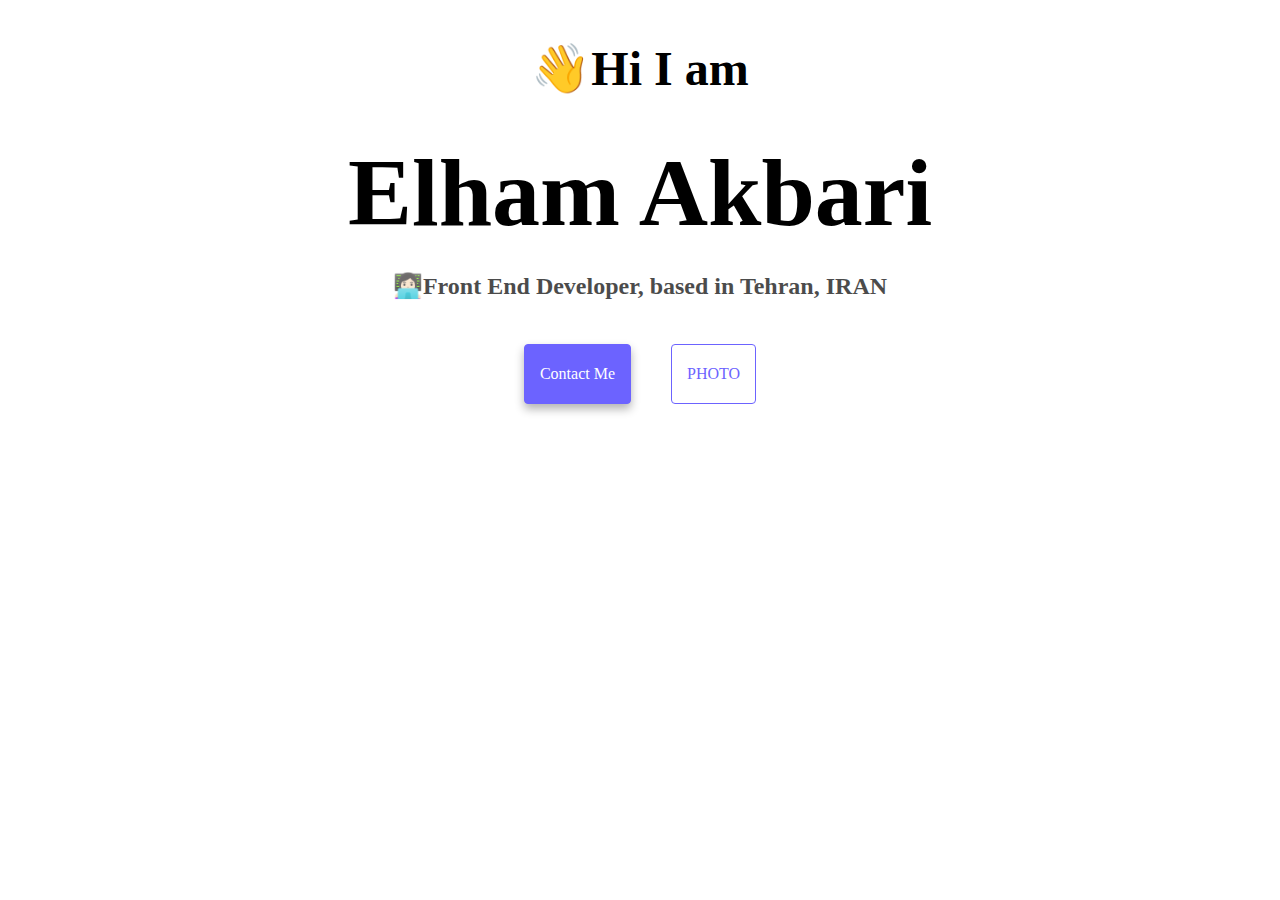
<file: index.html>
<!DOCTYPE html>
<html lang="en">
  <head>
    <meta charset="UTF-8" />
    <meta name="viewport" content="width=device-width, initial-scale=1.0" />
    <meta http-equiv="X-UA-Compatible" content="ie=edge" />
    <link href="src/styles.css" rel="stylesheet" type="text/css" />
    <title>Elham Akbari</title>
  </head>
  <body>
    <h2>👋Hi I am</h2>
    <h1>Elham Akbari</h1>
    <h3>👩🏻‍💻Front End Developer, based in Tehran, IRAN </h3>
    <div class="about">
      <a href="contact.html" class="contact-link">Contact Me</a>

      <a href="photo.html" class="photo-link">PHOTO</a>
    </div>
  </body>
</html>
</file>
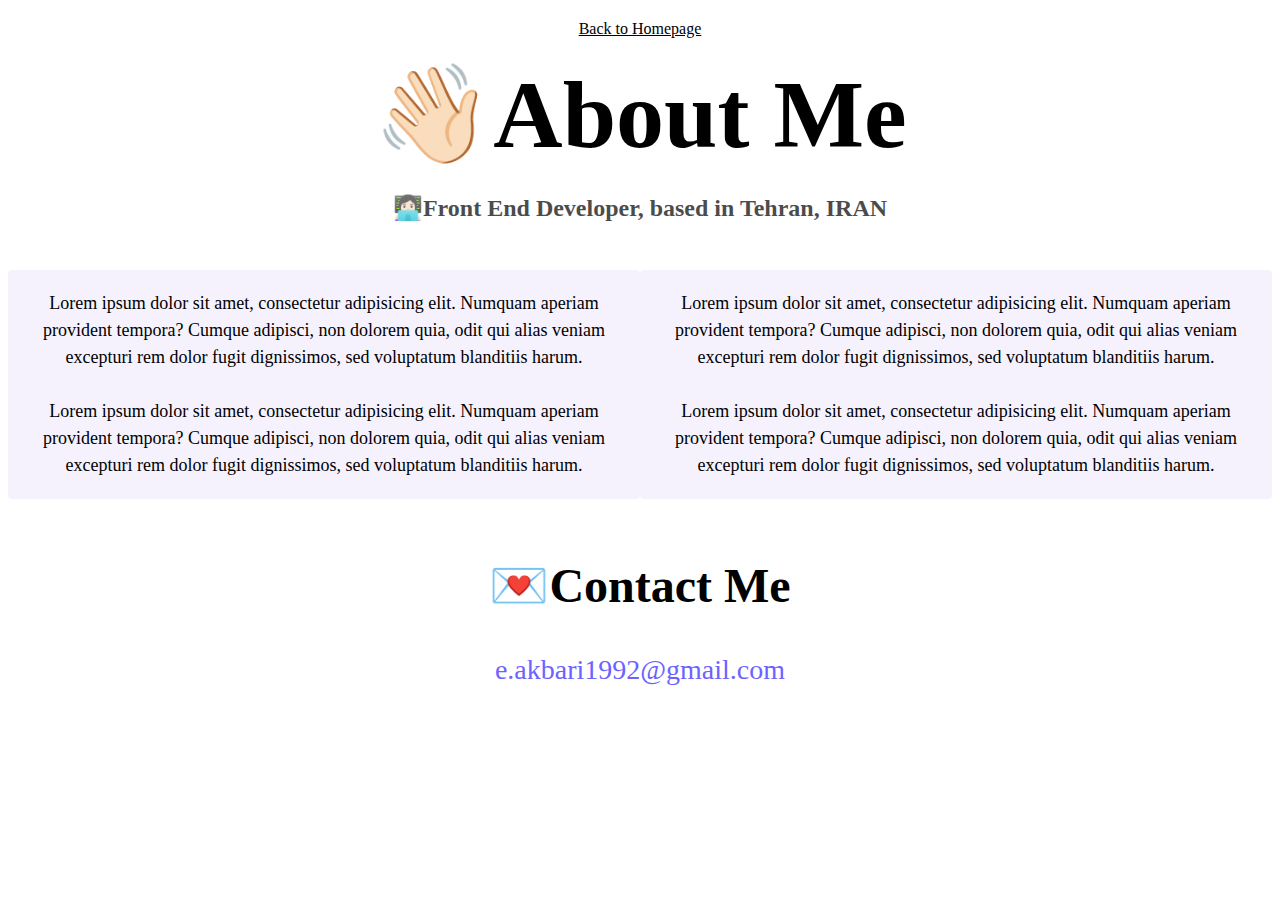
<file: contact.html>
<!DOCTYPE html>
<html lang="en">
  <head>
    <meta charset="UTF-8" />
    <meta name="viewport" content="width=device-width, initial-scale=1.0" />
    <meta http-equiv="X-UA-Compatible" content="ie=edge" />
    <link href="src/styles.css" rel="stylesheet" type="text/css" />
    <title>About Contact</title>
  </head>
  <body>
    <a href="index.html" class="homepage">Back to Homepage</a>

    <h1>👋🏻About Me</h1>
    <h3>👩🏻‍💻Front End Developer, based in Tehran, IRAN</h3>
    <div class="information">
      <p>
        Lorem ipsum dolor sit amet, consectetur adipisicing elit. Numquam
        aperiam provident tempora? Cumque adipisci, non dolorem quia, odit qui
        alias veniam excepturi rem dolor fugit dignissimos, sed voluptatum
        blanditiis harum. <br />
        <br />
        Lorem ipsum dolor sit amet, consectetur adipisicing elit. Numquam
        aperiam provident tempora? Cumque adipisci, non dolorem quia, odit qui
        alias veniam excepturi rem dolor fugit dignissimos, sed voluptatum
        blanditiis harum.
      </p>
      <p>
        Lorem ipsum dolor sit amet, consectetur adipisicing elit. Numquam
        aperiam provident tempora? Cumque adipisci, non dolorem quia, odit qui
        alias veniam excepturi rem dolor fugit dignissimos, sed voluptatum
        blanditiis harum. <br />
        <br />
        Lorem ipsum dolor sit amet, consectetur adipisicing elit. Numquam
        aperiam provident tempora? Cumque adipisci, non dolorem quia, odit qui
        alias veniam excepturi rem dolor fugit dignissimos, sed voluptatum
        blanditiis harum.
      </p>
    </div>
    <h2>💌Contact Me</h2>
    <a href="mailto e.akbari1992@gmail.com" class="email-link">
      e.akbari1992@gmail.com
    </a>
  </body>
</html>
</file>
<file: src/styles.css>
:root {
  --text-align: center;
  --color: #6c63ff;
  --background-color: #f5f2fe;
}

h1 {
  font-size: 96px;
  text-align: var(--text-align);
  margin: 0;
}

h2 {
  font-size: 48px;
  text-align: var(--text-align);
}

h3 {
  font-size: 24px;
  opacity: 0.7;
  text-align: var(--text-align);
}

p {
  text-align: var(--text-align);
  background-color: var(--background-color);
  padding: 20px;
  border-radius: 4px;
  font-size: 18px;
  line-height: 1.5;
}

.about {
  display: flex;
  justify-content: center;
}

.contact-link {
  color: white;
  background-color: var(--color);
  text-decoration: none;
  box-shadow: 0 5px 10px rgba(0, 0, 0, 0.3);
  border: 1px solid var(--color);
  border-radius: 4px;
  padding: 20px 15px;
  margin: 20px;
  text-align: var(--text-align);
}

.photo-link {
  border: var(--color);
  text-decoration: none;
  color: var(--color);
  border: 1px solid var(--color);
  border-radius: 4px;
  padding: 20px 15px;
  margin: 20px;
  text-align: var(--text-align);
}

.homepage {
  display: flex;
  justify-content: center;
  color: var(--primary-color);
  margin: 20px;
}

.homepage:visited {
  color: var(--color);
}

.information {
  display: flex;
  margin: 30px 0;
}

.email-link {
  display: flex;
  justify-content: center;
  color: var(--color);
  text-decoration: none;
  font-size: 28px;
}

.email-link:visited {
  color: var(--color);
}
</file>
